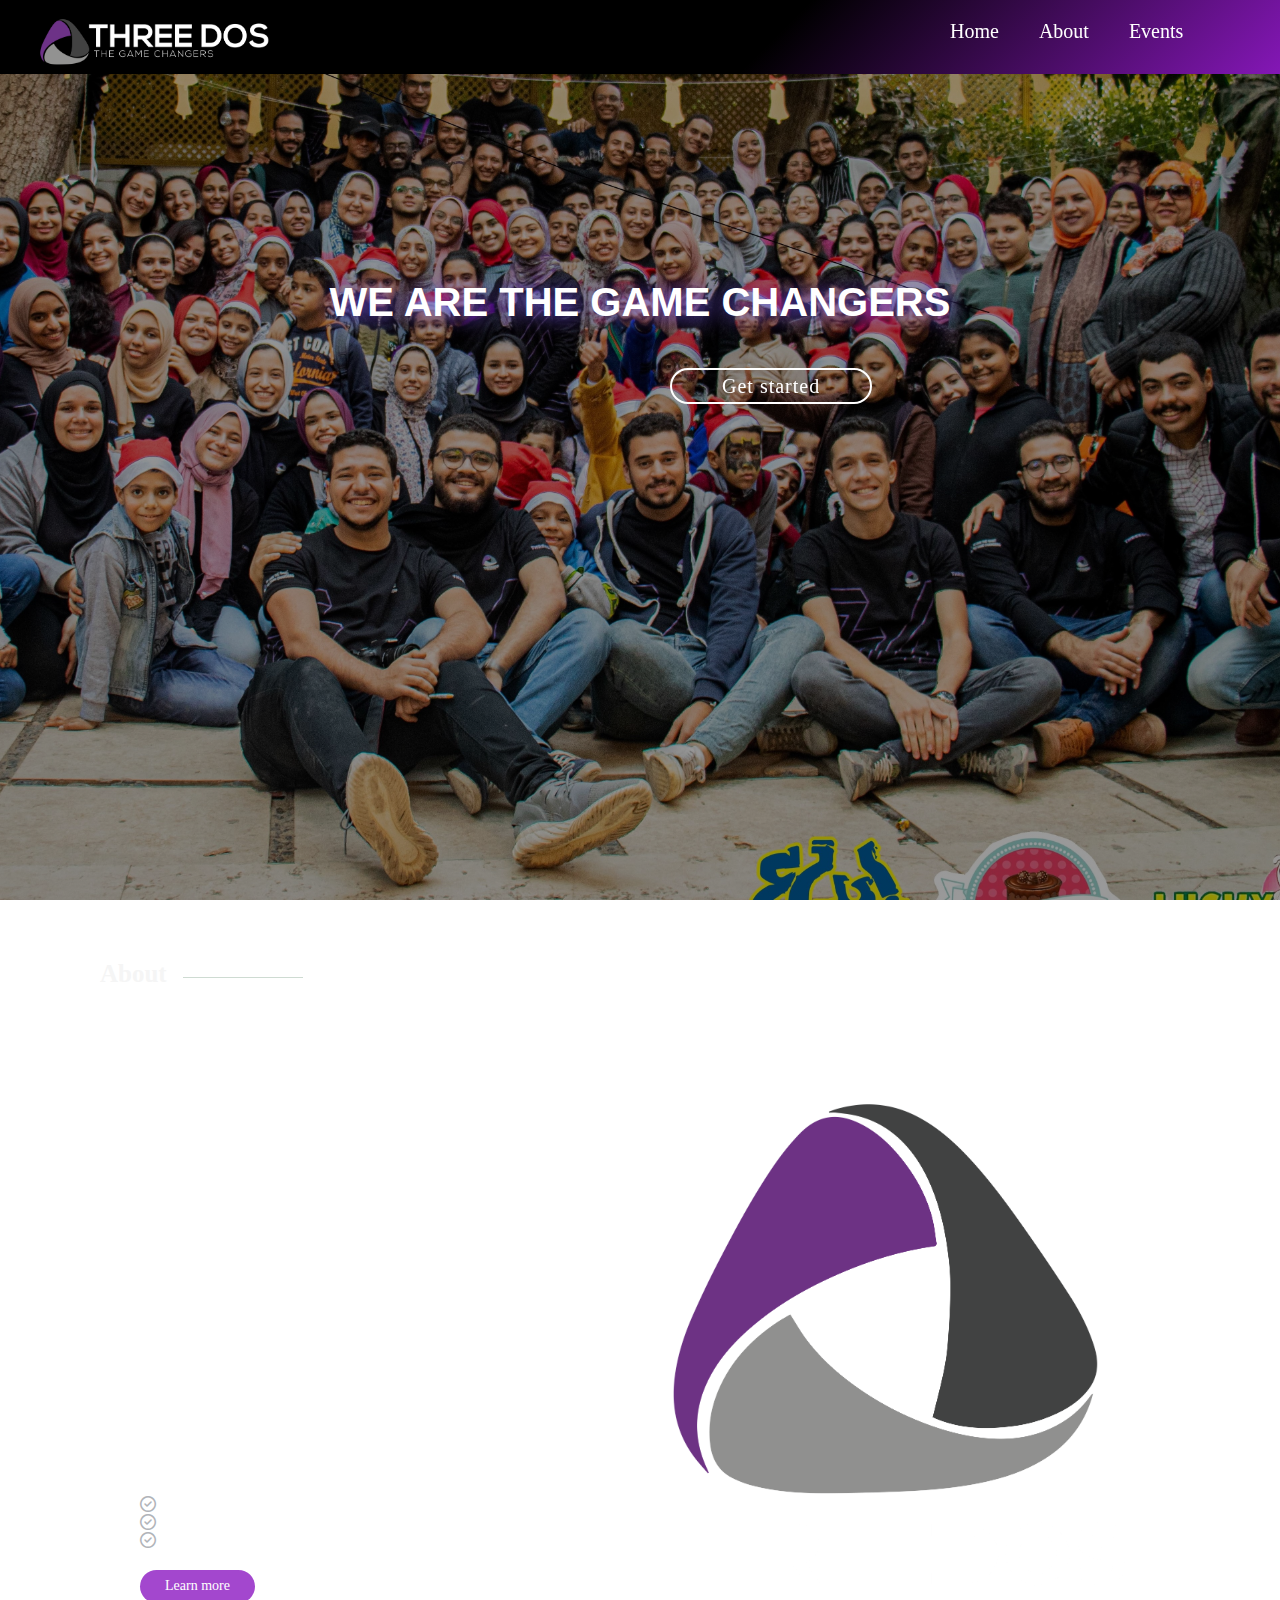
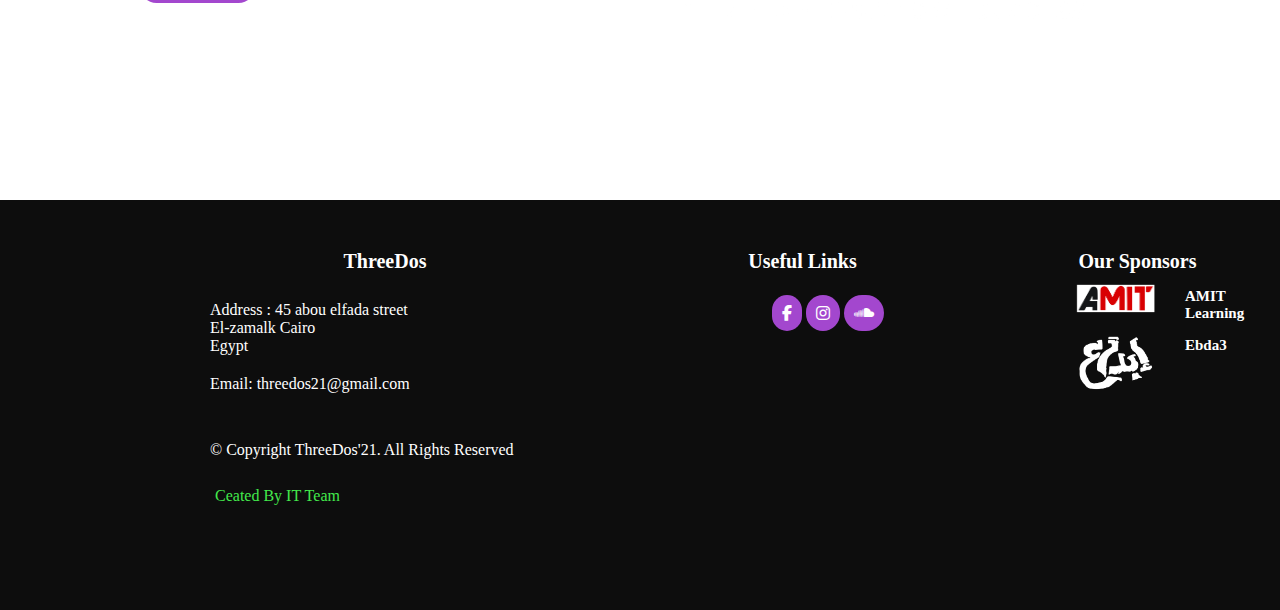
<file: index.html>
<!DOCTYPE html>
<html lang="en">
<head>
    <meta charset="UTF-8">
    <meta name="viewport" content="width=device-width, initial-scale=1.0">
    <title>Document</title>
    <link rel="stylesheet" href="t9.css">

    <link rel="stylesheet" href="https://cdnjs.cloudflare.com/ajax/libs/font-awesome/6.4.0/css/all.min.css">
</head>
<body> <div class="layout">
    <section class="home">
       
    
<header>
<nav>
  
    <div class="navbar">  <a class="logo" href="#"><img src="./img.t9/3d.png"></a>
    <ul>
        <li><a href="#">Home</a></li>
        <li><a href="./about.html">About</a></li>
        <li><a href="#">Events</a></li>  
           
</ul>

        <i  id="icon1" class="fa-brands fa-facebook-f"  ></i>
        <i   id="icon2" class="fa-brands fa-instagram"  ></i>
        <i   id="icon3" class="fa-brands fa-soundcloud" ></i>
        <i id="icon4" class="fa-solid fa-bars" style="color: #fff;"></i> 
</div>

</nav>
<div>
    <h1>WE ARE THE GAME CHANGERS</h1>
    <div class="aa">
     <a class="caption"  href="#">Get started </a> </div>
  </div>
</div>
</header>

</section>

<section class="contant">
    <div class="s1">
    <div class="hero1">
        <h2 class="no1">
    About 
            </h2>
            <p class="no2">About us</p>
        <img class="imgno" src="./img.t9/3d2.png">

        </div>
     
        <div class="hero1">
        <h2 class="a1">
About 
        </h2>
        <p class="a2">About us</p>
        </div>
    </div>
    <div class="hero2">
       <div class="s2">
     
        <h3 class="h33">
            ThreeDOS is a student's not-for-profit organization launched<br> from the faculty 
            of commerce and business<br> administration BIS department, Helwan university, which is focusing
             on three main aspects by which we believe <br>that we can create a generation that will carry on his shoulder
              the renaissance of this country to put it in the place it deserves and lead the developed community.. 
        </h3>
        <p class="p1">Three main aspects (SOUL REBUILD - BRAIN REFILL _ ACADEMIC COMMITTEE)

        </p>

        <ul>
            <li> <i class="fa-regular fa-circle-check" style="color: #b1b4b9;"></i>SOUL REBUILD
            </li>
            <li> <i class="fa-regular fa-circle-check" style="color: #b1b4b9;"></i> BRAIN REFILL
            </li>
            <li> <i class="fa-regular fa-circle-check" style="color: #b1b4b9;"></i> ACADEMIC COMMITTEE</li>
        </ul>
        <a  class="btn" href="./about.html" >Learn more</a>
    </div>
        <img class="imgyes" src="./img.t9/3d2.png">
    </div>
</section>
</div>
<footer>
    <div class="hero3">
        <div class="s3" >
            <h3 class="fh">ThreeDos</h3>
       <br>
      <p class="fp">Address : 45 abou elfada street<br>
    El-zamalk Cairo<br>
    Egypt
    </p>
    <p class="fpp">Email: threedos21@gmail.com

    </p>
    <br>
    <p class="fp2">© Copyright ThreeDos'21. All Rights Reserved</p>
    <br>
    <p class="fp3">Ceated By IT Team

    </p>
        </div>
    </div>

        <div class="s4">
<h3 class="fh">Useful Links</h3>
<div class="icons">
<i   class="fa-brands fa-facebook-f"  ></i>
<i  class="fa-brands fa-instagram"  ></i>
<i   class="fa-brands fa-soundcloud" ></i>
</div>
        </div>
        <div class="s5">
       <h3 class="fh">Our Sponsors</h3>
       <div class="img2">
       <img src="./img.t9/amit.png">
      <h6>AMIT <br>Learning</h6> </div> 
        
       <div class="img3">
        <img src="./img.t9/ebda3 (1).png"><h6>Ebda3
        </h6>
       </div>
                </div>
        </div>
    </div>
    
</footer>
</body>
</html>
</file>
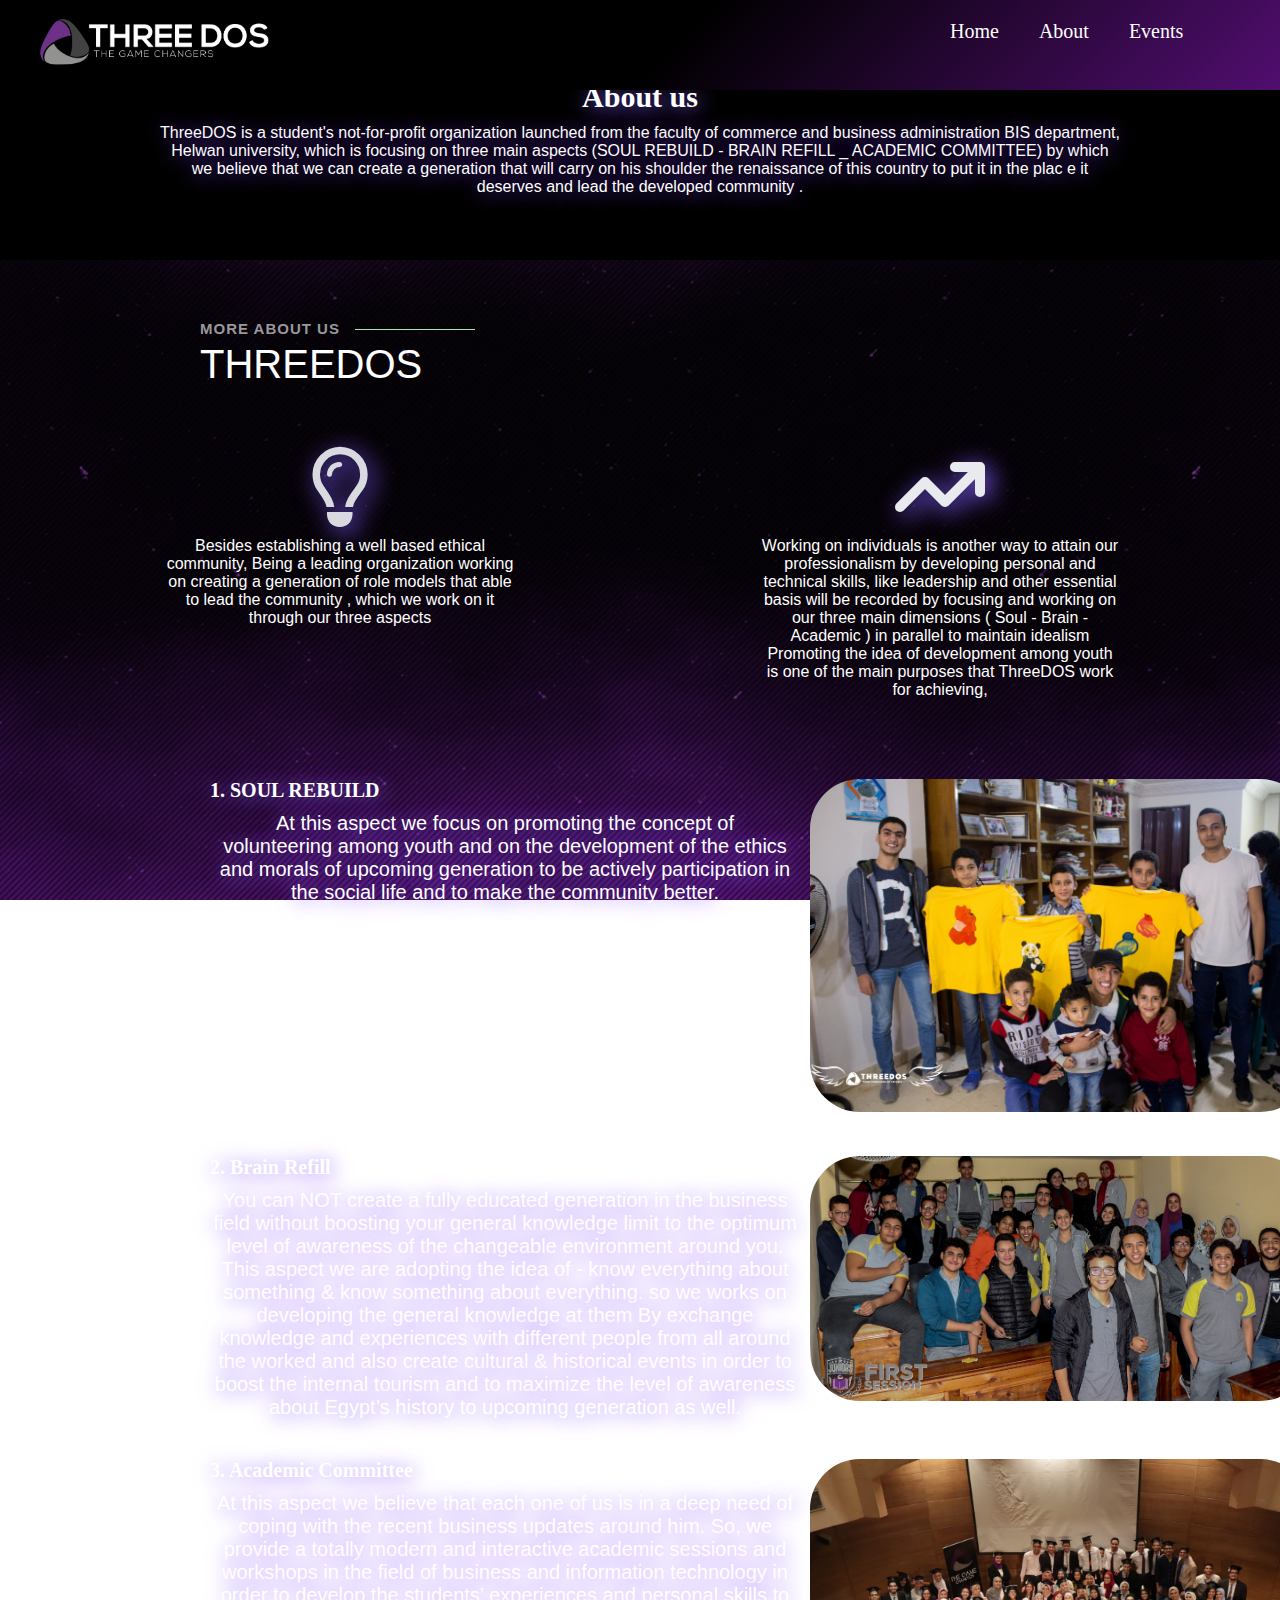
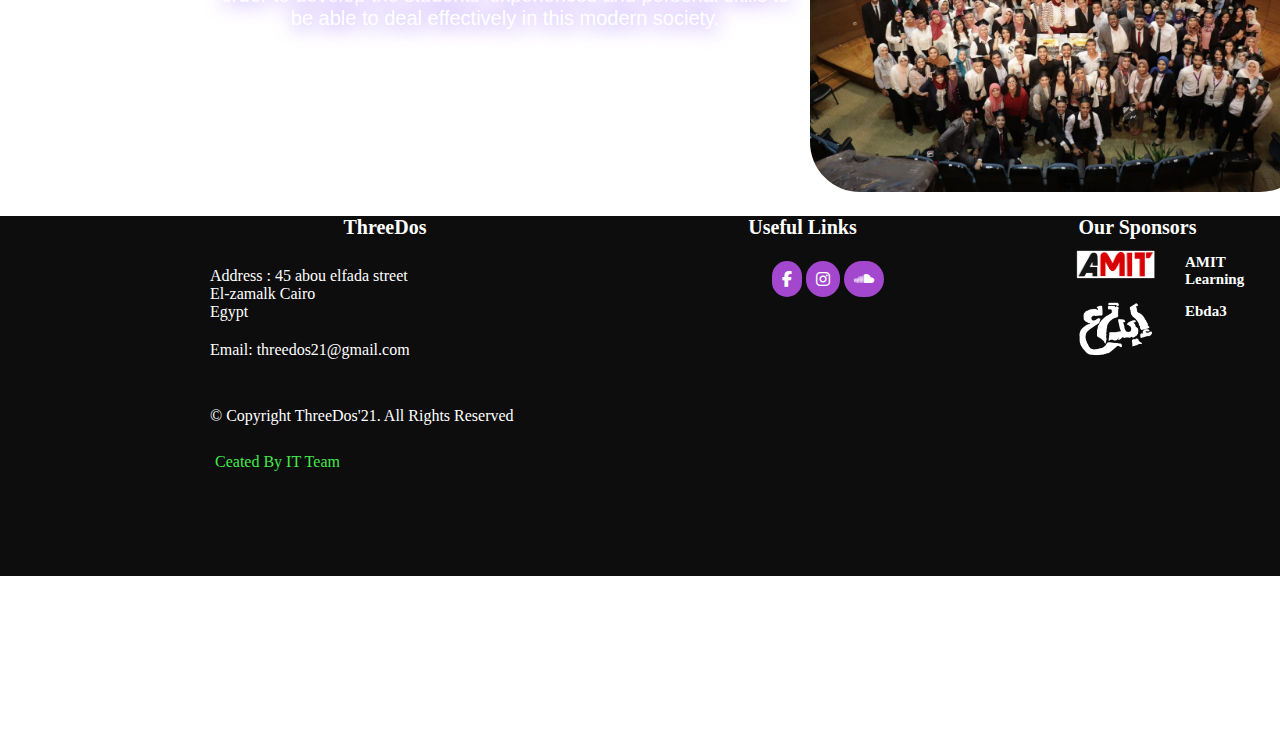
<file: about.html>
<!DOCTYPE html>
<html lang="en">
<head>
    <meta charset="UTF-8">
    <meta name="viewport" content="width=device-width, initial-scale=1.0">
    <title>Document</title>
    <link rel="stylesheet" href="about.css">

    <link rel="stylesheet" href="https://cdnjs.cloudflare.com/ajax/libs/font-awesome/6.4.0/css/all.min.css">
</head>
<body> <div class="layout">
    <section class="home">
       
    
<header>
<nav>
    <a class="logo" href="#"><img src="./img.t9/3d.png"></a>
    <div class="navbar">
    <ul>
        <li><a href="./index.html">Home</a></li>
        <li><a href="#">About</a></li>
        <li><a href="#">Events</a></li>  
            </ul>


        <i  id="icon1" class="fa-brands fa-facebook-f"  ></i>
        <i   id="icon2" class="fa-brands fa-instagram"  ></i>
        <i   id="icon3" class="fa-brands fa-soundcloud" ></i>
        <i id="icon4" class="fa-solid fa-bars" style="color: #fff;"></i>
</div>

</nav>
<div>

</div>
</header>
<section class="s1">
      <h1 class="sh">About us</h1> 
      <p class="sp">ThreeDOS is a student's not-for-profit organization
         launched from the faculty of commerce and business administration BIS department,
          Helwan university, which is focusing on three main aspects 
          (SOUL REBUILD - BRAIN REFILL _ ACADEMIC COMMITTEE) by which we believe that we can create 
          a generation that will carry on his shoulder the renaissance of this country to put it in the plac
          e 
          it deserves and lead the developed community .</p>
</section>

<h2 class="a1">
    MORE ABOUT US
            </h2>
            <p class="a2">
                THREEDOS</p>

<div class="container">


    <div class="item">
        <i class="fa-regular fa-lightbulb" style="color: #d8dadf;"></i>
        <p class="ip">
            Besides establishing a well based ethical community,
             Being a leading organization working on creating a generation of role models that 
             able to lead the community , which we work on it through our three aspects


        </p>
                  
            </div>
            
                    
                            <div class="item">
                                <i class="fa-solid fa-arrow-trend-up" style="color: #e8eaed;"></i>
                                         <p class="ip">Working on individuals is another way to attain our professionalism
                                             by developing personal and technical skills, like leadership and other
                                              essential basis will be recorded by focusing and working on our three main 
                                              dimensions ( Soul - Brain - Academic ) in parallel to maintain idealism 
                                              Promoting the idea of development among youth is one of the main purposes
                                               that ThreeDOS work for achieving,

                                         </p>
                                          
                                    </div>
</div>
    
    
    
<section class="cont">
    <div class="row">
        <div class="talk">
       <h1 class="rh" > 1. SOUL REBUILD  </h1>  
          <p class="rp">
            At this aspect we focus on promoting the concept of <br>volunteering among youth and on the development
             of the ethics and morals of upcoming generation
             to be actively participation in the social life and to make the community better.</p>
            </div>      <div class="img1">
        <img src="./img.t9/soul.jpg">
    </div>
    </div>
</section>
<section class="cont">
    <div class="row">
        <div class="talk">
       <h1 class="rh" > 2. Brain Refill
    </h1>  
          <p class="rp">You can NOT create a fully educated generation in the business field without boosting your general knowledge limit to the optimum level of awareness of the changeable environment around you. This aspect we are adopting the idea of - know everything about something & know something about everything. so we works on developing the general knowledge at them By exchange knowledge and experiences with different people from all around the worked and also create cultural & historical events in order to boost the internal tourism and to maximize the level of awareness about Egypt’s history to upcoming generation as well.
          </p>
            </div>      <div class="img1">
        <img src="./img.t9/brin.jpg">
    </div>
    </div>
</section>
<section class="cont">
    <div class="row">
        <div class="talk">
       <h1 class="rh" >3. Academic Committee
    </h1>  
          <p class="rp">At this aspect we believe that each one of us is in a deep need of coping with the recent business updates around him. So, we provide a totally modern and interactive academic sessions and workshops in the field of business and information technology in order to develop the students’ experiences and personal skills to be able to deal effectively in this modern society.
      </p>
            </div>      <div class="img1">
        <img src="./img.t9/AC.jpg">
    </div>
    </div>
</section>
<footer>
    <div class="hero3">
        <div class="s3" >
            <h3 class="fh">ThreeDos</h3>
       <br>
      <p class="fp">Address : 45 abou elfada street<br>
    El-zamalk Cairo<br>
    Egypt
    </p>
    <p class="fpp">Email: threedos21@gmail.com

    </p>
    <br>
    <p class="fp2">© Copyright ThreeDos'21. All Rights Reserved</p>
    <br>
    <p class="fp3">Ceated By IT Team

    </p>
        </div>
    </div>

        <div class="s4">
<h3 class="fh">Useful Links</h3>
<div class="icons">
<i   class="fa-brands fa-facebook-f"  ></i>
<i  class="fa-brands fa-instagram"  ></i>
<i   class="fa-brands fa-soundcloud" ></i>
</div>
        </div>
        <div class="s5">
       <h3 class="fh">Our Sponsors</h3>
       <div class="img2">
       <img src="./img.t9/amit.png">
      <h6>AMIT <br>Learning</h6> </div> 
        
       <div class="img3">
        <img src="./img.t9/ebda3 (1).png"><h6>Ebda3
        </h6>
       </div>
                </div>
        </div>
    </div>
    
</footer>
</body>
</html>
</file>
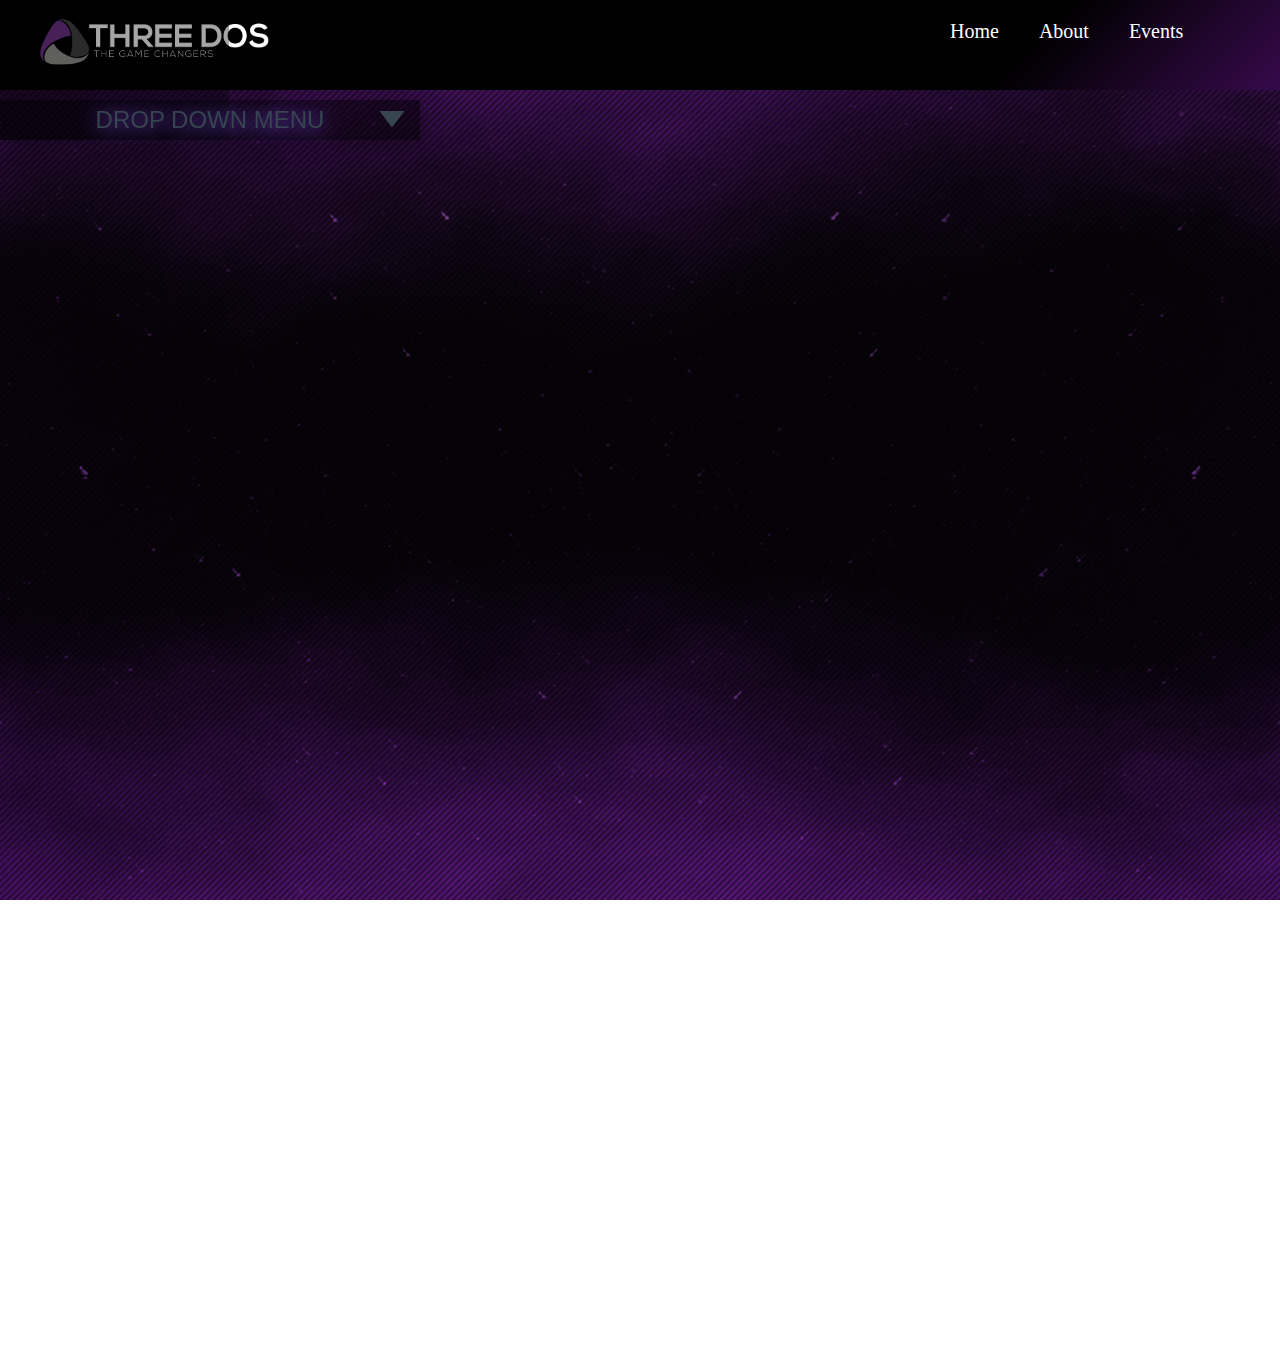
<file: event.html>
<!DOCTYPE html>
<html lang="en">
<head>
    <meta charset="UTF-8">
    <meta name="viewport" content="width=device-width, initial-scale=1.0">
    <title>Document</title>
    <link rel="stylesheet" href="event.css">

    <link rel="stylesheet" href="https://cdnjs.cloudflare.com/ajax/libs/font-awesome/6.4.0/css/all.min.css">
</head>
<body> <div class="layout">
    <section class="home">
       
    
<header>
<nav>
    <a class="logo" href="#"><img src="./img.t9/3d.png"></a>
    <div class="navbar">
    <ul>
        <li><a href="#">Home</a></li>
        <li><a href="./about.html">About</a></li>
        <li><a href="#">Events</a></li>  
            </ul>


        <i  id="icon1" class="fa-brands fa-facebook-f"  ></i>
        <i   id="icon2" class="fa-brands fa-instagram"  ></i>
        <i   id="icon3" class="fa-brands fa-soundcloud" ></i>
        <i id="icon4" class="fa-solid fa-bars" style="color: #fff;"></i>
</div>

</nav>

  </div>
</div>
</header>

</section>

<section class="homer">
    <div class="container">
        <div class="nav1">
         <input id="toggle" type="checkbox" checked>
        <h2>Drop Down Menu</h2>
        </div>
</section>
</body>
</html>
</file>
<file: t9.css>
*{
    padding: 0px;
    margin: 0px;

}
body
{height: 1000px;}
#icon4{
    display:none;
}
header nav { 
      position: fixed;
      display: flex;
    background-image: linear-gradient(135deg, black 60%, rgb(132, 23, 182));
width: 100%;
}
header nav .logo{
    float: left;
    margin-top: 15px;
    margin-left: 30px;
    list-style-type: none;
    width: 250px;
margin-right: 350px;
}
header nav .logo img{
width: 100%;
} 
header nav .navbar {
    display: flex;

}
header nav .navbar ul{
    list-style-type: none;
    display: flex;
margin-left: 300px;
    right:20px;
    



}
header nav .navbar ul li{
    padding: 20px;
    transition: all .5s;
}
header nav .navbar ul li a{
    text-decoration: none;
    color:white;
    font-size: 20px;
  

}
header nav .navbar ul li a:hover{
font-weight: 200px;
    color:white;
    font-family: 'Lilita One', cursive;

}
 
header nav .navbar i{
    line-height: 1;
    border-radius: 50%;
    padding: 10px;
  margin-top: 10px;
  float: right;
  font-size: 25px;
transition: all .5;
color:white;
}

header nav .navbar i:hover{
     color: rgb(219, 99, 213);
     font-weight: 200px;
     

}



#icon1{
    margin-left: 100px;
}
#icon2{
    float: right;
}
#icon3{
    float: right;
    margin-right: 30px;
}
.home{
background-attachment: fixed;
background-image: linear-gradient( rgba(0,0,0,0.4), rgba(0,0,0,0.4) ), url(./img.t9/bbbbbb.jpg);
background-position: center center;
background-size: cover;
width: 100%;
height: 100vh;
}
h1{
    color: white;
    margin: auto;
    font-family: Poppins,sans-serif;
    text-shadow: 2px 2px 20px #805dff;
    text-align: center;
padding-top: 280px;
    font-size: 40px;
}

 .caption{
    color: white;
text-decoration: none;
    border-radius: 10px;
    border-radius: 20px;
border: 2px white solid ;
align-items: center;
text-align: center;
margin: auto;
padding-top:5px;
padding-bottom: 5px;
padding-left: 50px;
padding-right:50px;
font-size: 20px;
transition: all .5s;
letter-spacing: 1px;
}
.caption:hover{
    background-color: rgb(132, 23, 182);
    border: 2px rgb(144, 22, 140) solid ;
}
.aa{
    padding-top: 50px;
    padding-left: 620px;
    position: absolute;
left: 50px;
right: 50px;
}

.contant{
    background-attachment: fixed;
background-image: linear-gradient( rgba(0,0,0,0.4), rgba(0,0,0,0.4) ), url(./img.t9/background.jpg);
background-position: center center;
background-size: cover;
width: 100%;
height: 100vh;
}
.hero1{
    padding-top: 30px;
    padding-left: 100px;
}

h2::after {
    content: "";
    width: 120px;
    height: 1px;
    display: inline-block;
    background: #cedbd2;
    margin: 4px 10px;
}
.a1{
color: whitesmoke;
font-size: 25px;
padding-bottom: 5px;
}
.a2{
    font-size: 40px;
    color: white;
}
.h33{
    padding-top: 40px;
    color: white;
    font-size: 20px;
    display: block;
font-weight: 600;
    font-size: 26px;
    

}
.hero2{
    padding-top: 50px;
    display: flex;
    width: 1000px;
    margin: auto;

}
.hero2 img{
    width: 500px;
}
.p1{
    color:white;
    padding-top: 10px;
    font-family: 'Caveat', cursive;

}
.hero2 .s2 ul{
    padding-top: 20px;
    list-style-type: none;
    padding-bottom: 20px;
}
.hero2 .s2 ul li{
    color: white;

}
.imgyes{
    display: flex;
}
.btn{
    padding-top: 20x;
    text-decoration: none;
background: #a347ce;
    color: #fff;
    border-radius: 50px;
    padding: 8px 25px 9px 25px;
    white-space: nowrap;
    transition: .3s;
    font-size: 14px;
    display: inline-block;}

    
footer{
    padding-top: 50px;
    background-color: rgb(13, 13, 13);
    display: flex;
    height: 40vh;
}
.hero4{
    display: flex;
    flex-wrap: wrap;
    justify-content: space-between;
}
.s3{

    margin-left: 150px;
    width: 400px;

    padding-left: 60px;
    height: 280px;
}
.fh{
    color: #fff;
    text-align: center;
    font-size: 20px;
    padding-right: 50px;
    font-family: 'Lilita One', cursive;
}
.s3 .fp{
    padding-top: 10px;
    color: #fff;
    text-align: left;

}
.s3 .fpp{
    padding-top: 20px;
    color: #fff;
    text-align: left;
}
.s3 .fp2{
    padding-top: 30px;
    color:#fff;
    text-align: left;

}
.s3 .fp3{
    color: #43e94c;
    padding-top: 10px;
    text-align: left;
    padding-left: 5px;

}
.s4{
  
    margin-left: 50px;
    width: 300px;
  
    padding-left: 50px;
    height: 280px;
}

.s4 .icons{
    padding-top: 20px;
    display: flex;
    padding-left: 60px;
    align-items: center;
}
.imgno{
    display: none;
}
.no1,.no2{
    display: none;
}
.s5{
    margin-left: 50px;
    width: 300px;

    padding-left: 50px;
    height: 280px;
}
.img2 img{
width: 80px;
}
.img3 img{
    width: 80px;
    }
.img2{
    display: flex;
    margin-left: 30px;
}    
.img3{
    display: flex;
    margin-left: 30px;
}
h6{
    color:white;
    font-size: 15px;
    padding-top: 15px;
    padding-left: 30px;
}
.icons i{
    padding: 10px;
    background-color: #a347ce;
    border-radius: 50px;
    color: #fff;
    margin: 2px;
    
}
.icons i:hover{
    padding: 15px;
    background-color: #a347ce;
    border-radius: 50px;
    color: #fff;
    margin: 2px;
    
}

@media only screen and (max-width: 600px){
    body
{height: auto;}
*{
    margin: 0px;
    padding: 0px;
}
#icon4{
    margin-right: 60px;
    position: absolute;
    right: 5px;
    left: 450px;
    display: flex;
}
header nav { 
      position: fixed;
      display: flex;
    background-image: linear-gradient(135deg, black 60%, rgb(132, 23, 182));
height: 8vh;
width: 100%;

}
header nav .logo{
    float: left;
    margin-top: 15px;
    margin-left: 30px;
    margin-right: 40px;
    list-style-type: none;
    width: 150px;
margin-right: 0px;
}
header nav .logo img{
width: 100%;
} 
header nav .navbar {
    display: flex;

}
header nav .navbar ul{
    display: none;
    list-style-type: none;
margin-left: 300px;
    right:20px;
    



}
header nav .navbar ul li{
    display: none;
    padding: 20px;
    transition: all .5s;
}
header nav .navbar ul li a{
    display: none;
    text-decoration: none;
    color:white;
    font-size: 20px;
  

}
header nav .navbar ul li a:hover{
    display: none;
font-weight: 200px;
    color:white;
    font-family: 'Lilita One', cursive;

}
 
header nav .navbar i{
    display: none;
    line-height: 1;
    border-radius: 50%;
    padding: 10px;
  margin-top: 10px;
  float: right;
  font-size: 25px;
transition: all .5;
color:white;
}

header nav .navbar i:hover{
     color: rgb(219, 99, 213);
     font-weight: 200px;
     

}


.home{
    background-attachment: fixed;
    background-image: linear-gradient( rgba(0,0,0,0.4), rgba(0,0,0,0.4) ), url(./img.t9/bbbbbb.jpg);
    background-position: center center;
    background-size: cover;
    width: 100%;
    height: 100vh;
    }
    h1{
        color: white;
        margin: auto;
        font-family: Poppins,sans-serif;
        text-shadow: 2px 2px 20px #805dff;
        text-align: center;
    padding-top: 180px;
        font-size: 20px;
    }
    
     .caption{
        color: white;
    text-decoration: none;
        border-radius: 10px;
        border-radius: 20px;
    border: 2px white solid ;
    
    margin: 0;
    padding-top:5px;
    padding-bottom: 5px;
    padding-left: 0px;
    padding-right:0px;
    font-size: 20px;
    transition: all .5s;
    letter-spacing: 1px;
    display: block;
    }
    .caption:hover{
        background-color: rgb(132, 23, 182);
        border: 2px rgb(144, 22, 140) solid ;
    }
    .aa{
        padding-top: 50px;
        padding-left: 60px;
        position: absolute;
    left: 50px;
    right: 50px;
    }


    .contant{
        background-attachment: fixed;
    background-image: linear-gradient( rgba(0,0,0,0.4), rgba(0,0,0,0.4) ), url(./img.t9/background.jpg);
    background-position: center center;
    background-size: cover;
    width: 100%;
    height: 130vh;
    }
    .hero1{
        padding-top: 30px;
        padding-left: 50px;
    }
    
    h2::after {
        content: "";
        width: 80px;
        height: 1px;
        display: inline-block;
        background: #cedbd2;
        margin: 4px 10px;
    }
    .no1{
        display: block;
        color: whitesmoke;
        font-size: 15px;
        padding-bottom: 5px;
    }
    .no2{
        display: block;
        font-size: 20px;
        color: white;
    }
    .a1{
        display: none;
    color: whitesmoke;
    font-size: 15px;
    padding-bottom: 5px;
    }
    .a2{
        display: none;
        font-size: 20px;
        color: white;
    }
    .h33{
        padding-top: 40px;
        color: white;
        font-size: 20px;
        display: block;
    font-weight: 200;
margin-left: 20px;
margin-right: 20px;
        font-size: 20px;
        
    
    }
    .imgyes{
        display: none;
    }
    .imgno{
        margin-left: 40px;
        display: block;
        width: 350px;
    }
    .hero2{
        padding-top: 50px;
        display: block;
        width: 598px;
        margin: 0;
    
    }
    .hero2 img{
        width: 200px;
    }
    .p1{
        color:white;
        padding-top: 10px;
        font-family: 'Caveat', cursive;
        padding-bottom: 10px;
        margin-left: 10px;
    
    }
    .hero2 .s2 ul{
        margin-right: 10px;
        margin-left: 10px;
        padding-top: 20px;
        list-style-type: none;
        padding-bottom: 20px;
    }
    .hero2 .s2 ul li{
        color: white;
    
    }
    .btn{
        padding-top: 20x;
        text-decoration: none;
    background: #a347ce;
        color: #fff;
        border-radius: 50px;
        padding: 8px 25px 9px 25px;
        white-space: nowrap;
        transition: .3s;
        font-size: 14px;
        display: inline-block;}
    footer{
        
        padding-top: 50px;
        background-color: rgb(13, 13, 13);
        display: block;
        height: 120vh;
    }
    .hero4{
        display: block;
        flex-wrap: wrap;
        width: auto;
    }
    .s3{

        margin-left: 50px;
        width: 100px;
        padding-left: 150px;
        height: 80px;
        padding-bottom: 300px;
        align-items: center;
    }
    .fh{padding-left: 30px;

        align-items: center;
        color: #fff;
        text-align: center;
        font-size: 20px;
        padding-right: 20px;
        font-family: 'Lilita One', cursive;
    }
    .s3 .fp{
        padding-top: 10px;
        color: #fff;
        text-align: center;
    
    }
    .s3 .fpp{
        padding-top: 5px;
        color: #fff;
        text-align: center;
    }
    .s3 .fp2{
        padding-top: 30px;
        color:#fff;
        text-align: center;
    
    }
    .s3 .fp3{
        color: #43e94c;
        padding-top: 2px;
        text-align: left;
        padding-left: 5px;
        padding-bottom: 20px;
    
    }
    .s4{
        align-items: center;
        padding-bottom: 80px;
        margin-left: 50px;
        width: 100px;
        padding-left: 50px;
        height: 80px;
    }
    .s4 .icons{
        padding-top: 20px;
        display: flex;
        padding-left: 60px;
        align-items: center;
    }
    .s5{
        align-items: center;
        margin-left: 50px;
        width: 100px;
        padding-left: 50px;
        height: 80px;
    }
    .img2 img{
    width: 80px;
    }
    .img3 img{
        width: 80px;
        }
    .img2{
        display: flex;
        margin-left: 30px;
    }    
    .img3{
        display: flex;
        margin-left: 30px;
    }
    h6{
        color:white;
        font-size: 15px;
        padding-top: 15px;
        padding-left: 30px;
    }
    .icons i{
        padding: 10px;
        background-color: #a347ce;
        border-radius: 50px;
        color: #fff;
        margin: 2px;
        
    }
    .icons i:hover{
        padding: 15px;
        background-color: #a347ce;
        border-radius: 50px;
        color: #fff;
        margin: 2px;
        
    }
    


}


@media only screen and (max-width: 780px){
    body
{height: auto;}
*{
    margin: 0px;
    padding: 0px;
}
#icon4{
    position: absolute;
    right: 5px;
    left: 690px;
    display: flex;
}
header nav { 
      position: fixed;
      display: flex;
    background-image: linear-gradient(135deg, black 60%, rgb(132, 23, 182));
height: 8vh;
width:100%;

}
header nav .logo{
    float: left;
    margin-top: 15px;
    margin-left: 30px;
    margin-right: 40px;
    list-style-type: none;
    width: 150px;
margin-right: 0px;
}
header nav .logo img{
width: 100%;
} 
header nav .navbar {
    display: flex;

}
header nav .navbar ul{
    display: none;
    list-style-type: none;
margin-left: 300px;
    right:20px;
    



}
header nav .navbar ul li{
    display: none;
    padding: 20px;
    transition: all .5s;
}
header nav .navbar ul li a{
    display: none;
    text-decoration: none;
    color:white;
    font-size: 20px;
  

}
header nav .navbar ul li a:hover{
    display: none;
font-weight: 200px;
    color:white;
    font-family: 'Lilita One', cursive;

}
 
header nav .navbar i{
    display: none;
    line-height: 1;
    border-radius: 50%;
    padding: 10px;
  margin-top: 10px;
  float: right;
  font-size: 25px;
transition: all .5;
color:white;
}

header nav .navbar i:hover{
     color: rgb(219, 99, 213);
     font-weight: 200px;
     

}


.home{
    background-attachment: fixed;
    background-image: linear-gradient( rgba(0,0,0,0.4), rgba(0,0,0,0.4) ), url(./img.t9/bbbbbb.jpg);
    background-position: center center;
    background-size: cover;
    width: 100%;
    height: 80vh;
    }
    h1{
        color: white;
        margin: auto;
        font-family: Poppins,sans-serif;
        text-shadow: 2px 2px 20px #805dff;
        text-align: center;
    padding-top: 180px;
        font-size: 30px;
    }

    .caption{
        color: white;
    text-decoration: none;
        border-radius: 10px;
        border-radius: 20px;
    border: 2px white solid ;
    align-items: center;
    text-align: center;
    margin: auto;
    padding-top:5px;
    padding-bottom: 5px;
    padding-left: 15px;
    padding-right:15px;
    font-size: 20px;
    transition: all .5s;
    letter-spacing: 1px;
    }
    .caption:hover{
        background-color: rgb(132, 23, 182);
        border: 2px rgb(144, 22, 140) solid ;
    }
    .aa{
        padding-top: 50px;
        padding-left: 230px;
        position: absolute;
    left: 50px;
    right: 50px;
    }
    

    .contant{
        background-attachment: fixed;
    background-image: linear-gradient( rgba(0,0,0,0.4), rgba(0,0,0,0.4) ), url(./img.t9/background.jpg);
    background-position: center center;
    background-size: cover;
    width: 100%;
    height: 130vh;
    }
    .hero1{
        padding-top: 30px;
        padding-left: 50px;
    }
    
    h2::after {
        content: "";
        width: 80px;
        height: 1px;
        display: inline-block;
        background: #cedbd2;
        margin: 4px 10px;
    }
    .no1{
        display: block;
        color: whitesmoke;
        font-size: 15px;
        padding-bottom: 5px;
    }
    .no2{
        display: block;
        font-size: 20px;
        color: white;
    }
    .a1{
        display: none;
    color: whitesmoke;
    font-size: 15px;
    padding-bottom: 5px;
    }
    .a2{
        display: none;
        font-size: 20px;
        color: white;
    }
    .h33{
        padding-top: 40px;
        color: white;
        font-size: 12px;
        display: block;
    font-weight: 100;
margin-left: 10px;
margin-right: 10px;
        font-size: 20px;
        
    
    }
    .imgyes{
        display: none;
    }
    .imgno{
        margin-left: 50px;
        display: block;
        width: 350px;
    }
    .hero2{
        padding-top: 50px;
        display: block;
        width: 580px;
        margin: 0;
    
    }
    .hero2 img{
        width: 180px;
    }
    .p1{
        color:white;
        padding-top: 10px;
        font-family: 'Caveat', cursive;
        padding-bottom: 10px;
        margin-left: 10px;
    
    }
    .hero2 .s2 ul{
        margin-right: 10px;
        margin-left: 10px;
        padding-top: 20px;
        list-style-type: none;
        padding-bottom: 20px;
    }
    .hero2 .s2 ul li{
        color: white;
    
    }
    .btn{
        padding-top: 20x;
        text-decoration: none;
    background: #a347ce;
        color: #fff;
        border-radius: 50px;
        padding: 8px 25px 9px 25px;
        white-space: nowrap;
        transition: .3s;
        font-size: 14px;
        display: inline-block;}
    footer{
        
        padding-top: 50px;
        background-color: rgb(13, 13, 13);
        display: block;
        height: 120vh;
    }
    .hero4{
        display: block;
        flex-wrap: wrap;
        width: auto;
    }
    .s3{

        margin-left: 50px;
        width: 100px;
        padding-left: 150px;
        height: 80px;
        padding-bottom: 300px;
        align-items: center;
    }
    .fh{padding-left: 30px;

        align-items: center;
        color: #fff;
        text-align: center;
        font-size: 20px;
        padding-right: 20px;
        font-family: 'Lilita One', cursive;
    }
    .s3 .fp{
        padding-top: 10px;
        color: #fff;
        text-align: center;
    
    }
    .s3 .fpp{
        padding-top: 5px;
        color: #fff;
        text-align: center;
    }
    .s3 .fp2{
        padding-top: 30px;
        color:#fff;
        text-align: center;
    
    }
    .s3 .fp3{
        color: #43e94c;
        padding-top: 2px;
        text-align: left;
        padding-left: 5px;
        padding-bottom: 20px;
    
    }
    .s4{
        align-items: center;
        padding-bottom: 80px;
        margin-left: 50px;
        width: 100px;
        padding-left: 50px;
        height: 80px;
    }
    .s4 .icons{
        padding-top: 20px;
        display: flex;
        padding-left: 60px;
        align-items: center;
    }
    .s5{
        align-items: center;
        margin-left: 50px;
        width: 100px;
        padding-left: 50px;
        height: 80px;
    }
    .img2 img{
    width: 80px;
    }
    .img3 img{
        width: 80px;
        }
    .img2{
        display: flex;
        margin-left: 30px;
    }    
    .img3{
        display: flex;
        margin-left: 30px;
    }
    h6{
        color:white;
        font-size: 15px;
        padding-top: 15px;
        padding-left: 30px;
    }
    .icons i{
        padding: 10px;
        background-color: #a347ce;
        border-radius: 50px;
        color: #fff;
        margin: 2px;
        
    }
    .icons i:hover{
        padding: 15px;
        background-color: #a347ce;
        border-radius: 50px;
        color: #fff;
        margin: 2px;
        
    }
    


}
</file>
<file: about.css>
*{
    padding: 0px;
    margin: 0px;

}
body
{height: 1000px;}
#icon4{
    display:none;
}
header nav { 

      position: fixed;
      display: flex;
    background-image: linear-gradient(135deg, black 40%, rgb(132, 23, 182));
height: 10vh;
width: 1700px;

}
header nav .logo{
    float: left;
    margin-top: 15px;
    margin-left: 30px;
    list-style-type: none;
    width: 250px;
margin-right: 350px;
}
header nav .logo img{
width: 100%;
} 
header nav .navbar {
    display: flex;

}
header nav .navbar ul{
    list-style-type: none;
    display: flex;
margin-left: 300px;
    right:20px;
    



}
header nav .navbar ul li{
    padding: 20px;
    transition: all .5s;
}
header nav .navbar ul li a{
    text-decoration: none;
    color:white;
    font-size: 20px;
  

}
header nav .navbar ul li a:hover{
font-weight: 200px;
    color:white;
    font-family: 'Lilita One', cursive;

}
 
header nav .navbar i{
    line-height: 1;
    border-radius: 50%;
    padding: 10px;
  margin-top: 10px;
  float: right;
  font-size: 25px;
transition: all .5;
color:white;
}

header nav .navbar i:hover{
     color: rgb(219, 99, 213);
     font-weight: 200px;
     

}



#icon1{
    margin-left: 100px;
}
#icon2{
    float: right;
}
#icon3{
    float: right;
    margin-right: 30px;
}
.home{
    background-attachment: fixed;
    background-image: linear-gradient( rgba(0,0,0,0.4), rgba(0,0,0,0.4) ), url(./img.t9/background.jpg);
    background-position: center center;
    background-size: cover;
    width: 100%;
    height: 260vh;
    }
    h2{
    
        color: rgb(241, 156, 215);
        font-family: 'Courgette', cursive;
        font-size: 40px;
        text-align: center;
        padding-top: 20px;
    }
    
    .container{
        display: flex;
            padding: 30px;
            margin: 10px;
            justify-content: space-between;
            
        
        }
        .item{
            padding-left: 100px;
            padding-right: 100px;
            align-items: center;
            text-align: center;
            justify-content: space-between;
            border-radius: 20px;
            margin: 20px;
            width: 800px;

        }
.sh{
    text-align: center;
    font-size: 30px;
    font-family: 'Kalam', cursive;
margin-bottom: 10px;

}
       .s1{
        margin-top: 10px;
        padding-left: 60px;
        padding-right: 60px;
    background-color: black;
            color: white;
            margin: auto;
            font-family: Poppins,sans-serif;
            text-shadow: 2px 2px 20px #805dff;
            text-align: center;
        padding-top: 80px;
        height: 20vh;
}
.sp{
    padding-left: 100px;
    padding-right: 100px;

    font-family: 'Trebuchet MS', 'Lucida Sans Unicode', 'Lucida Grande', 'Lucida Sans', Arial, sans-serif;
}
       
.hero1{
    padding-top: 30px;
    padding-left: 100px;
}

.item i{
    font-size: 80px;
    text-shadow: 5px 5px 25px #805dff;
}
.ip{
    margin-top: 10px;
    color:#fff;
    font-family:'Trebuchet MS', 'Lucida Sans Unicode', 'Lucida Grande', 'Lucida Sans', Arial, sans-serif ;
}






h2::after {
    content: "";
    width: 120px;
    height: 1px;
    display: inline-block;
    background: #a6e4b9;
    margin: 4px 10px;
    text-align: left;
}
.a1{
    margin-top: 40px;
    letter-spacing: 1PX;
    font-size: 15px;
    margin-left: 200px;
    text-align: left;
color: rgba(202, 202, 202, 0.76);
padding-bottom: 5px;
font-family: Arial, Helvetica, sans-serif;
}
.a2{
    font-family: Arial, Helvetica, sans-serif;
    margin-left: 200px;
    font-size: 40px;
    color: white;
}
.cont{
 width: 1500px;
 display: flex;
 justify-content: space-around;
 flex-wrap: wrap;

 padding: 10px;
}
.row{
margin: 10px;
 display: flex;

    
}
.img1{
    float: left;
    right: 50px;
    padding-right: 90px;
    width: 500px;
    border-radius: 100px;
padding-right: 0px
}
.img1 img{ 

    border-radius: 50px;
    width: 100%;
}
.talk{

    left: 70px;
    width: 600px;
    display: block;
    text-align: center;
    align-items: center;

}
.row .rh,.rp{
    float: left;
    color: #fff;
    text-shadow: 2px 2px 20px #805dff;
}
.rh{
    font-size: 20px;
    font-family: Cambria, Cochin, Georgia, Times, 'Times New Roman', serif;
    padding-bottom: 10px;
}
.rp{
    padding-right: 10px;
    font-weight: 200px;
    font-size: 20px;
    font-family: Verdana, Geneva, Tahoma, sans-serif;
}

footer{
    background-color: rgb(13, 13, 13);
    display: flex;
    height: 40vh;
}
.hero4{
    display: flex;
    flex-wrap: wrap;
    justify-content: space-between;
}
.s3{

    margin-left: 150px;
    width: 400px;

    padding-left: 60px;
    height: 280px;
}
.fh{
    color: #fff;
    text-align: center;
    font-size: 20px;
    padding-right: 50px;
    font-family: 'Lilita One', cursive;
}
.s3 .fp{
    padding-top: 10px;
    color: #fff;
    text-align: left;

}
.s3 .fpp{
    padding-top: 20px;
    color: #fff;
    text-align: left;
}
.s3 .fp2{
    padding-top: 30px;
    color:#fff;
    text-align: left;

}
.s3 .fp3{
    color: #43e94c;
    padding-top: 10px;
    text-align: left;
    padding-left: 5px;

}
.s4{
  
    margin-left: 50px;
    width: 300px;
  
    padding-left: 50px;
    height: 280px;
}

.s4 .icons{
    padding-top: 20px;
    display: flex;
    padding-left: 60px;
    align-items: center;
}
.imgno{
    display: none;
}
.no1,.no2{
    display: none;
}
.s5{
    margin-left: 50px;
    width: 300px;

    padding-left: 50px;
    height: 280px;
}
.img2 img{
width: 80px;
}
.img3 img{
    width: 80px;
    }
.img2{
    display: flex;
    margin-left: 30px;
}    
.img3{
    display: flex;
    margin-left: 30px;
}
h6{
    color:white;
    font-size: 15px;
    padding-top: 15px;
    padding-left: 30px;
}
.icons i{
    padding: 10px;
    background-color: #a347ce;
    border-radius: 50px;
    color: #fff;
    margin: 2px;
    
}
.icons i:hover{
    padding: 15px;
    background-color: #a347ce;
    border-radius: 50px;
    color: #fff;
    margin: 2px;
    
}
</file>
<file: event.css>
*{
    padding: 0px;
    margin: 0px;

}
body
{height: 1000px;}
#icon4{
    display:none;
}
header nav { 
      position: fixed;
      display: flex;
    background-image: linear-gradient(135deg, black 60%, rgb(132, 23, 182));
height: 10vh;
width: 1700px;

}
header nav .logo{
    float: left;
    margin-top: 15px;
    margin-left: 30px;
    list-style-type: none;
    width: 250px;
margin-right: 350px;
}
header nav .logo img{
width: 100%;
} 
header nav .navbar {
    display: flex;

}
header nav .navbar ul{
    list-style-type: none;
    display: flex;
margin-left: 300px;
    right:20px;
    



}
header nav .navbar ul li{
    padding: 20px;
    transition: all .5s;
}
header nav .navbar ul li a{
    text-decoration: none;
    color:white;
    font-size: 20px;
  

}
header nav .navbar ul li a:hover{
font-weight: 200px;
    color:white;
    font-family: 'Lilita One', cursive;

}
 
header nav .navbar i{
    line-height: 1;
    border-radius: 50%;
    padding: 10px;
  margin-top: 10px;
  float: right;
  font-size: 25px;
transition: all .5;
color:white;
}

header nav .navbar i:hover{
     color: rgb(219, 99, 213);
     font-weight: 200px;
     

}



#icon1{
    margin-left: 100px;
}
#icon2{
    float: right;
}
#icon3{
    float: right;
    margin-right: 30px;
}
.homer{
background-attachment: fixed;
background-image: linear-gradient( rgba(0,0,0,0.4), rgba(0,0,0,0.4) ), url(./img.t9/background.jpg);
background-position: center center;
background-size: cover;
width: 100%;
height: 150vh;
}


.container{
position: absolute;
    color: white;
    margin: auto;
    font-family: Poppins,sans-serif;
    text-shadow: 2px 2px 20px #805dff;
    text-align: center;
    font-size: 40px;
}
.nav1 {

    margin: auto;
    margin-top: 100px;
    position: relative;
    width: clamp(420px, 70vw ,100%);
  }
  
  .nav1 h2 {
    text-shadow: 2px 2px 20px #805dff;
    font-size: 1.5rem;
    border-radius: 2px;
    position: relative;
    background: rgba(0,0,0,0.5);
    height: 40px;
    text-transform: uppercase;
    margin-bottom: 0;
    color: inherit;
    font-weight: 200;
    display: flex;
    flex: 1;
    justify-content: center;
    align-items: center;
    box-shadow: 4px 4px 20px -2px rgba(0, 0, 0, 0.35);
    transition: all 0.4s;
  }
  
 .nav1:hover h2 {
    transform: translateY(-2px);
    box-shadow: 2px 2px 5px -1px rgba(0, 0, 0, 0.35);
    transistion: all 0.4s;
  }
  
  #toggle {
    position: absolute;
    left: 0;
    top: 0;
    width: 100%;
    z-index: 1;
    opacity: 0;
    cursor: pointer;
    height: 40px;
  }
  
  h2::before{
    position: absolute;
    right: 0;
    top: 0;
    height: inherit;
    aspect-ratio: 1;
    background: currentColor;
    display: flex;
    align-items: center;
    padding-right: 1rem;
    content: "";
    clip-path: polygon(50% 25%, 20% 80%, 80% 80%);
    transform: rotate(180deg) scale(0.75);
  }
  
  #toggle:not(:checked) ~ h2::before {
    transform: rotate(0deg) scale(0.75);
  }
  
  #toggle:focus ~ h2{
    background: rgb(51, 51, 51);
    transition: background 0.45s;
  }
  
  #toggle:checked ~ .cont{
    visibility: hidden;
    opacity: 0;
  }
  
  #toggle:not(:checked) ~ .cont {
    opacity: 1;
    transition: opacity 0.3s ease-in-out;
  }
  
  

  
  .container {
    background-color: rgba(0, 0, 0, 0.35);
    
    margin: auto;
    color: #36454F;
  }
</file>
